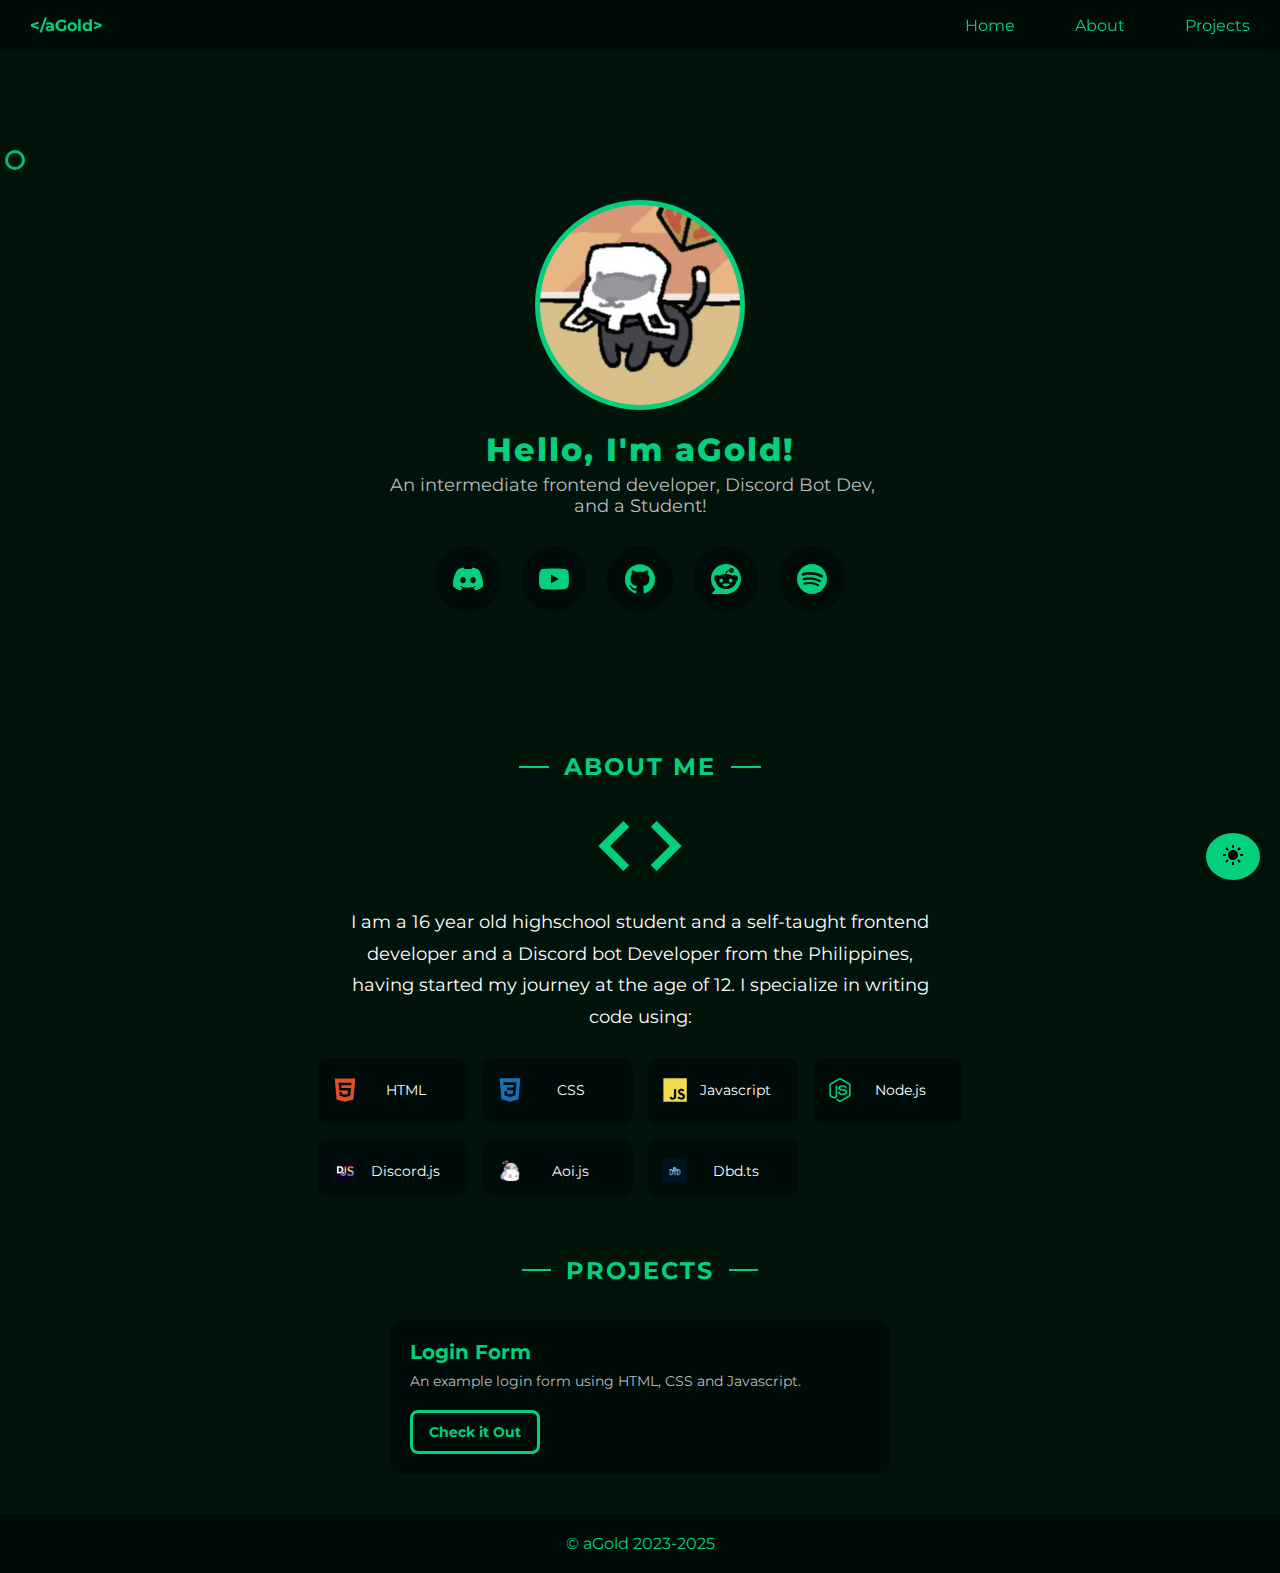
<file: index.html>
<!DOCTYPE html>
<html lang="en">

<head>

    <link rel="preconnect" href="https://fonts.googleapis.com">
    <link rel="preconnect" href="https://fonts.gstatic.com" crossorigin>
    <link href="https://fonts.googleapis.com/css2?family=Montserrat:ital,wght@0,100..900;1,100..900&display=swap"
        rel="stylesheet">
    <meta name="description" content="I code for fun :D">
    <meta name="author" content="aGold">
    <meta property="og:image" content="./media/i.png">
    <meta property="og:site_name" content="Hello there, Im">
    <meta name="theme-color" content="#2F3136">
    <meta charset="UTF-8">
    <meta name="viewport" content="width=device-width, initial-scale=1.0">
    <title>aGold | Home</title>
    <link rel="stylesheet" href="style.css">
    <script src="main.js"></script>
</head>

<body class="dark-mode">
    <!-- Sidebar Navigation -->
    <nav>
        <ul class="sidebar">
            <li onclick="hideSidebar()"><a href="#" class="x-btn"><svg xmlns="http://www.w3.org/2000/svg" height="26"
                        viewBox="0 96 960 960" width="26">
                        <path
                            d="m249 849-42-42 231-231-231-231 42-42 231 231 231-231 42 42-231 231 231 231-42 42-231-231-231 231Z" />
                    </svg></a></li>
            <li><a href="#home">Home</a></li>
            <li><a href="#about">About</a></li>
            <li><a href="#projects">Projects</a></li>
        </ul>
        <ul class="main-nav">
            <li style="font-weight: bold;
          "><a class="agd" href="#">&lt;/aGold&gt;</a></li>
            <li class="hideOnMobile"><a href="#home">Home</a></li>
            <li class="hideOnMobile"><a href="#about">About</a></li>
            <li class="hideOnMobile"><a href="#projects">Projects</a></li>
            <li class="menu-button" onclick="showSidebar()"><a href="#"><svg xmlns="http://www.w3.org/2000/svg"
                        height="26" viewBox="0 96 960 960" width="26">
                        <path d="M120 816v-60h720v60H120Zm0-210v-60h720v60H120Zm0-210v-60h720v60H120Z" />
                    </svg></a></li>
        </ul>
    </nav>

    <!-- Main Content -->
    <div class="main-content">
        <div class="cursor-gradient">.</div>
        <button id="theme-toggle">🌙 Toggle Dark Mode</button>
        <section id="home">
            <div class="img-container"><img src="media/i2.png" alt="image"></div>
            <div class="text-container">
                <h2 title="My username is pronounced as Ei Gold" class="hdr">Hello, I'm <span>aGold!</span></h2>
                <p>An intermediate frontend developer, Discord Bot Dev, and a Student!</p>
            </div>
            <div class="social-btn">
                <a class="icn" href="https://discord.com/users/811063196248440903" target="_blank"><svg role="img"
                        viewBox="0 0 24 24" xmlns="http://www.w3.org/2000/svg">
                        <title>Discord</title>
                        <path
                            d="M20.317 4.3698a19.7913 19.7913 0 00-4.8851-1.5152.0741.0741 0 00-.0785.0371c-.211.3753-.4447.8648-.6083 1.2495-1.8447-.2762-3.68-.2762-5.4868 0-.1636-.3933-.4058-.8742-.6177-1.2495a.077.077 0 00-.0785-.037 19.7363 19.7363 0 00-4.8852 1.515.0699.0699 0 00-.0321.0277C.5334 9.0458-.319 13.5799.0992 18.0578a.0824.0824 0 00.0312.0561c2.0528 1.5076 4.0413 2.4228 5.9929 3.0294a.0777.0777 0 00.0842-.0276c.4616-.6304.8731-1.2952 1.226-1.9942a.076.076 0 00-.0416-.1057c-.6528-.2476-1.2743-.5495-1.8722-.8923a.077.077 0 01-.0076-.1277c.2508-.0943.2517-.1923.3718-.2914a.0743.0743 0 01.0776-.0105c3.9278 1.7933 8.18 1.7933 12.0614 0a.0739.0739 0 01.0785.0095c.1202.099.246.1981.3728.2924a.077.077 0 01-.0066.1276 12.2986 12.2986 0 01-1.873.8914.0766.0766 0 00-.0407.1067c.3604.698.7719 1.3628 1.225 1.9932a.076.076 0 00.0842.0286c1.961-.6067 3.9495-1.5219 6.0023-3.0294a.077.077 0 00.0313-.0552c.5004-5.177-.8382-9.6739-3.5485-13.6604a.061.061 0 00-.0312-.0286zM8.02 15.3312c-1.1825 0-2.1569-1.0857-2.1569-2.419 0-1.3332.9555-2.4189 2.157-2.4189 1.2108 0 2.1757 1.0952 2.1568 2.419 0 1.3332-.9555 2.4189-2.1569 2.4189zm7.9748 0c-1.1825 0-2.1569-1.0857-2.1569-2.419 0-1.3332.9554-2.4189 2.1569-2.4189 1.2108 0 2.1757 1.0952 2.1568 2.419 0 1.3332-.946 2.4189-2.1568 2.4189Z" />
                    </svg></a>
                <a class="icn" href="https://youtube.com/@aGolddd" target="_blank"><svg role="img" viewBox="0 0 24 24"
                        xmlns="http://www.w3.org/2000/svg">
                        <title>YouTube</title>
                        <path
                            d="M23.498 6.186a3.016 3.016 0 0 0-2.122-2.136C19.505 3.545 12 3.545 12 3.545s-7.505 0-9.377.505A3.017 3.017 0 0 0 .502 6.186C0 8.07 0 12 0 12s0 3.93.502 5.814a3.016 3.016 0 0 0 2.122 2.136c1.871.505 9.376.505 9.376.505s7.505 0 9.377-.505a3.015 3.015 0 0 0 2.122-2.136C24 15.93 24 12 24 12s0-3.93-.502-5.814zM9.545 15.568V8.432L15.818 12l-6.273 3.568z" />
                    </svg></a>
                <a class="icn" href="https://github.com/aGoldDev" target="_blank"><svg role="img" viewBox="0 0 24 24"
                        xmlns="http://www.w3.org/2000/svg">
                        <title>GitHub</title>
                        <path
                            d="M12 .297c-6.63 0-12 5.373-12 12 0 5.303 3.438 9.8 8.205 11.385.6.113.82-.258.82-.577 0-.285-.01-1.04-.015-2.04-3.338.724-4.042-1.61-4.042-1.61C4.422 18.07 3.633 17.7 3.633 17.7c-1.087-.744.084-.729.084-.729 1.205.084 1.838 1.236 1.838 1.236 1.07 1.835 2.809 1.305 3.495.998.108-.776.417-1.305.76-1.605-2.665-.3-5.466-1.332-5.466-5.93 0-1.31.465-2.38 1.235-3.22-.135-.303-.54-1.523.105-3.176 0 0 1.005-.322 3.3 1.23.96-.267 1.98-.399 3-.405 1.02.006 2.04.138 3 .405 2.28-1.552 3.285-1.23 3.285-1.23.645 1.653.24 2.873.12 3.176.765.84 1.23 1.91 1.23 3.22 0 4.61-2.805 5.625-5.475 5.92.42.36.81 1.096.81 2.22 0 1.606-.015 2.896-.015 3.286 0 .315.21.69.825.57C20.565 22.092 24 17.592 24 12.297c0-6.627-5.373-12-12-12" />
                    </svg></a>
                <a href="https://www.reddit.com/user/agold-/" class="icn" target="_blank"><svg role="img"
                        viewBox="0 0 24 24" xmlns="http://www.w3.org/2000/svg">
                        <title>Reddit</title>
                        <path
                            d="M12 0C5.373 0 0 5.373 0 12c0 3.314 1.343 6.314 3.515 8.485l-2.286 2.286C.775 23.225 1.097 24 1.738 24H12c6.627 0 12-5.373 12-12S18.627 0 12 0Zm4.388 3.199c1.104 0 1.999.895 1.999 1.999 0 1.105-.895 2-1.999 2-.946 0-1.739-.657-1.947-1.539v.002c-1.147.162-2.032 1.15-2.032 2.341v.007c1.776.067 3.4.567 4.686 1.363.473-.363 1.064-.58 1.707-.58 1.547 0 2.802 1.254 2.802 2.802 0 1.117-.655 2.081-1.601 2.531-.088 3.256-3.637 5.876-7.997 5.876-4.361 0-7.905-2.617-7.998-5.87-.954-.447-1.614-1.415-1.614-2.538 0-1.548 1.255-2.802 2.803-2.802.645 0 1.239.218 1.712.585 1.275-.79 2.881-1.291 4.64-1.365v-.01c0-1.663 1.263-3.034 2.88-3.207.188-.911.993-1.595 1.959-1.595Zm-8.085 8.376c-.784 0-1.459.78-1.506 1.797-.047 1.016.64 1.429 1.426 1.429.786 0 1.371-.369 1.418-1.385.047-1.017-.553-1.841-1.338-1.841Zm7.406 0c-.786 0-1.385.824-1.338 1.841.047 1.017.634 1.385 1.418 1.385.785 0 1.473-.413 1.426-1.429-.046-1.017-.721-1.797-1.506-1.797Zm-3.703 4.013c-.974 0-1.907.048-2.77.135-.147.015-.241.168-.183.305.483 1.154 1.622 1.964 2.953 1.964 1.33 0 2.47-.81 2.953-1.964.057-.137-.037-.29-.184-.305-.863-.087-1.795-.135-2.769-.135Z" />
                    </svg></a>
                <a href="https://open.spotify.com/user/31oeypi6ownxbycml5nkth67fkwu?si=e48f289a386d44c4" class="icn"
                    target="_blank"><svg role="img" viewBox="0 0 24 24" xmlns="http://www.w3.org/2000/svg">
                        <title>Spotify</title>
                        <path
                            d="M12 0C5.4 0 0 5.4 0 12s5.4 12 12 12 12-5.4 12-12S18.66 0 12 0zm5.521 17.34c-.24.359-.66.48-1.021.24-2.82-1.74-6.36-2.101-10.561-1.141-.418.122-.779-.179-.899-.539-.12-.421.18-.78.54-.9 4.56-1.021 8.52-.6 11.64 1.32.42.18.479.659.301 1.02zm1.44-3.3c-.301.42-.841.6-1.262.3-3.239-1.98-8.159-2.58-11.939-1.38-.479.12-1.02-.12-1.14-.6-.12-.48.12-1.021.6-1.141C9.6 9.9 15 10.561 18.72 12.84c.361.181.54.78.241 1.2zm.12-3.36C15.24 8.4 8.82 8.16 5.16 9.301c-.6.179-1.2-.181-1.38-.721-.18-.601.18-1.2.72-1.381 4.26-1.26 11.28-1.02 15.721 1.621.539.3.719 1.02.419 1.56-.299.421-1.02.599-1.559.3z" />
                    </svg></a>
            </div>
        </section>
        <section id="about">
            <h2>About Me</h2>
            <div class="abt-ctns">
                <div class="dv1">
                    <svg xmlns="http://www.w3.org/2000/svg" height="24px" viewBox="0 -960 960 960" width="24px"
                        fill="#02d07d">
                        <path
                            d="M320-240 80-480l240-240 57 57-184 184 183 183-56 56Zm320 0-57-57 184-184-183-183 56-56 240 240-240 240Z" />
                    </svg>
                    <p>I am a 16 year old highschool student and a self-taught frontend developer and a Discord bot
                        Developer from the Philippines,
                        having started my journey at the age of 12. I specialize
                        in writing code using:</p>
                    <div class="pl-container">
                        <div class="icon">

                            <svg viewBox="0 0 128 128">
                                <path fill="#E44D26"
                                    d="M9.032 2l10.005 112.093 44.896 12.401 45.02-12.387L118.968 2H9.032zm89.126 26.539l-.627 7.172L97.255 39H44.59l1.257 14h50.156l-.336 3.471-3.233 36.119-.238 2.27L64 102.609v.002l-.034.018-28.177-7.423L33.876 74h13.815l.979 10.919L63.957 89H64v-.546l15.355-3.875L80.959 67H33.261l-3.383-38.117L29.549 25h68.939l-.33 3.539z">
                                </path>
                            </svg>

                            <p>HTML</p>
                        </div>
                        <div class="icon">

                            <svg viewBox="0 0 128 128">
                                <path fill="#1572B6"
                                    d="M8.76 1l10.055 112.883 45.118 12.58 45.244-12.626L119.24 1H8.76zm89.591 25.862l-3.347 37.605.01.203-.014.467v-.004l-2.378 26.294-.262 2.336L64 101.607v.001l-.022.019-28.311-7.888L33.75 72h13.883l.985 11.054 15.386 4.17-.004.008v-.002l15.443-4.229L81.075 65H48.792l-.277-3.043-.631-7.129L47.553 51h34.749l1.264-14H30.64l-.277-3.041-.63-7.131L29.401 23h69.281l-.331 3.862z">
                                </path>
                            </svg>

                            <p>CSS</p>
                        </div>
                        <div class="icon">

                            <svg viewBox="0 0 128 128">
                                <path fill="#F0DB4F"
                                    d="M2 1v125h125V1H2zm66.119 106.513c-1.845 3.749-5.367 6.212-9.448 7.401-6.271 1.44-12.269.619-16.731-2.059-2.986-1.832-5.318-4.652-6.901-7.901l9.52-5.83c.083.035.333.487.667 1.071 1.214 2.034 2.261 3.474 4.319 4.485 2.022.69 6.461 1.131 8.175-2.427 1.047-1.81.714-7.628.714-14.065C58.433 78.073 58.48 68 58.48 58h11.709c0 11 .06 21.418 0 32.152.025 6.58.596 12.446-2.07 17.361zm48.574-3.308c-4.07 13.922-26.762 14.374-35.83 5.176-1.916-2.165-3.117-3.296-4.26-5.795 4.819-2.772 4.819-2.772 9.508-5.485 2.547 3.915 4.902 6.068 9.139 6.949 5.748.702 11.531-1.273 10.234-7.378-1.333-4.986-11.77-6.199-18.873-11.531-7.211-4.843-8.901-16.611-2.975-23.335 1.975-2.487 5.343-4.343 8.877-5.235l3.688-.477c7.081-.143 11.507 1.727 14.756 5.355.904.916 1.642 1.904 3.022 4.045-3.772 2.404-3.76 2.381-9.163 5.879-1.154-2.486-3.069-4.046-5.093-4.724-3.142-.952-7.104.083-7.926 3.403-.285 1.023-.226 1.975.227 3.665 1.273 2.903 5.545 4.165 9.377 5.926 11.031 4.474 14.756 9.271 15.672 14.981.882 4.916-.213 8.105-.38 8.581z">
                                </path>
                            </svg>

                            <p>Javascript</p>
                        </div>
                        <div class="icon">
                            <svg role="img" viewBox="0 0 24 24" xmlns="http://www.w3.org/2000/svg">
                                <title>Node.js</title>
                                <path
                                    d="M11.998,24c-0.321,0-0.641-0.084-0.922-0.247l-2.936-1.737c-0.438-0.245-0.224-0.332-0.08-0.383 c0.585-0.203,0.703-0.25,1.328-0.604c0.065-0.037,0.151-0.023,0.218,0.017l2.256,1.339c0.082,0.045,0.197,0.045,0.272,0l8.795-5.076 c0.082-0.047,0.134-0.141,0.134-0.238V6.921c0-0.099-0.053-0.192-0.137-0.242l-8.791-5.072c-0.081-0.047-0.189-0.047-0.271,0 L3.075,6.68C2.99,6.729,2.936,6.825,2.936,6.921v10.15c0,0.097,0.054,0.189,0.139,0.235l2.409,1.392 c1.307,0.654,2.108-0.116,2.108-0.89V7.787c0-0.142,0.114-0.253,0.256-0.253h1.115c0.139,0,0.255,0.112,0.255,0.253v10.021 c0,1.745-0.95,2.745-2.604,2.745c-0.508,0-0.909,0-2.026-0.551L2.28,18.675c-0.57-0.329-0.922-0.945-0.922-1.604V6.921 c0-0.659,0.353-1.275,0.922-1.603l8.795-5.082c0.557-0.315,1.296-0.315,1.848,0l8.794,5.082c0.57,0.329,0.924,0.944,0.924,1.603 v10.15c0,0.659-0.354,1.273-0.924,1.604l-8.794,5.078C12.643,23.916,12.324,24,11.998,24z M19.099,13.993 c0-1.9-1.284-2.406-3.987-2.763c-2.731-0.361-3.009-0.548-3.009-1.187c0-0.528,0.235-1.233,2.258-1.233 c1.807,0,2.473,0.389,2.747,1.607c0.024,0.115,0.129,0.199,0.247,0.199h1.141c0.071,0,0.138-0.031,0.186-0.081 c0.048-0.054,0.074-0.123,0.067-0.196c-0.177-2.098-1.571-3.076-4.388-3.076c-2.508,0-4.004,1.058-4.004,2.833 c0,1.925,1.488,2.457,3.895,2.695c2.88,0.282,3.103,0.703,3.103,1.269c0,0.983-0.789,1.402-2.642,1.402 c-2.327,0-2.839-0.584-3.011-1.742c-0.02-0.124-0.126-0.215-0.253-0.215h-1.137c-0.141,0-0.254,0.112-0.254,0.253 c0,1.482,0.806,3.248,4.655,3.248C17.501,17.007,19.099,15.91,19.099,13.993z" />
                            </svg>
                            <p>Node.js</p>
                        </div>

                        <div class="icon">
                            <img src="media/djs.png" alt="" class="logo">
                            <p>Discord.js</p>
                        </div>
                        <div class="icon">
                            <img src="media/aoi.png" alt="" class="logo">
                            <p>Aoi.js</p>
                        </div>
                        <div class="icon">
                            <img src="media/dbd.png" alt="" class="logo">
                            <p>Dbd.ts</p>
                        </div>
                    </div>
                </div>
            </div </section>

            <section id="projects">
                <h2>Projects</h2>
                <div class="project-list">
                    <!-- Example Project -->
                    <div class="project">
                        <h3>Login Form </h3>
                        <p>An example login form using HTML, CSS and Javascript.</p><br><br>
                        <a class="project-btn" href="./p/login_form/login.html" target="_blank">Check it Out</a>
                        <!-- Add more projects as needed -->
                    </div>
                </div>
            </section>


    </div>
    <footer>
        <p>© aGold 2023-2025</p>
    </footer>

</body>

</html>
</file>
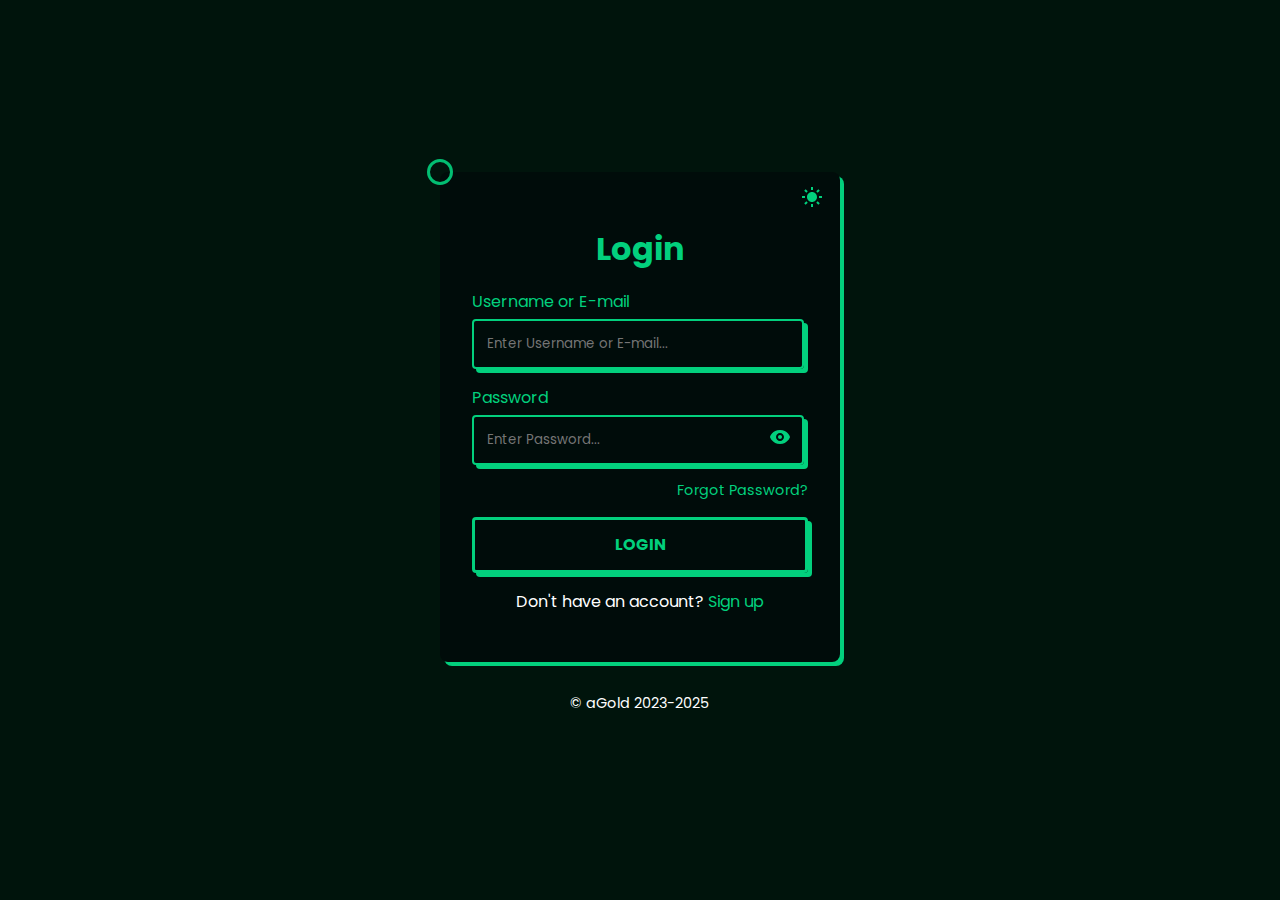
<file: p/login_form/login.html>
<!DOCTYPE html>
<html lang="en">

<head>
    <link rel="preconnect" href="https://fonts.googleapis.com">
    <link rel="preconnect" href="https://fonts.gstatic.com" crossorigin>
    <link href="https://fonts.googleapis.com/css2?family=Montserrat:ital,wght@0,100..900;1,100..900&display=swap"
        rel="stylesheet">
    <meta charset="UTF-8">
    <meta name="viewport" content="width=device-width, initial-scale=1.0">
    <meta name="description" content="I code for fun :D">
    <meta name="author" content="aGold">
    <meta property="og:image" content="./media/i.png">
    <meta property="og:site_name" content="Hello there, I'm">
    <meta name="theme-color" content="#2F3136">
    <title>aGold | Login</title>
    <link rel="stylesheet" href="login.css">
    <script defer src="login.js"></script>
    <link href="https://fonts.googleapis.com/css2?family=Montserrat:wght@300;600&display=swap" rel="stylesheet">
</head>

<body class="dark-mode">
    <!-- Main Content -->
    <div class="main-content">
        <div class="cursor-gradient"></div>
        <div class="login-container">
            <button id="theme-toggle" aria-label="Toggle Theme"></button>
            <h1>Login</h1>
            <form>
                <div class="form-group">
                    <label for="username">Username or E-mail</label>
                    <input type="text" id="username" autocomplete="off" placeholder="Enter Username or E-mail..."
                        name="username" required>
                </div>
                <div class="form-group">
                    <label for="password">Password</label>
                    <div class="password-container">
                        <input type="password" id="password" placeholder="Enter Password..." name="password" required>
                        <button type="button" class="toggle-password" onclick="togglePassword()"><svg
                                xmlns="http://www.w3.org/2000/svg" width="24" height="24" viewBox="0 0 24 24"
                                style="transform: none ;">
                                <path
                                    d="M12 5c-7.633 0-9.927 6.617-9.948 6.684L1.946 12l.105.316C2.073 12.383 4.367 19 12 19s9.927-6.617 9.948-6.684l.106-.316-.105-.316C21.927 11.617 19.633 5 12 5zm0 11c-2.206 0-4-1.794-4-4s1.794-4 4-4 4 1.794 4 4-1.794 4-4 4z">
                                </path>
                                <path d="M12 10c-1.084 0-2 .916-2 2s.916 2 2 2 2-.916 2-2-.916-2-2-2z"></path>
                            </svg></button>
                    </div>
                    <a href="#" class="forgot-password">Forgot Password?</a>

                </div>
                <button class="btn" onclick="validateLogin()" type="submit">Login</button>
            </form>
            <p>Don't have an account? <a href="#">Sign up</a></p>
        </div>
    </div>

    <footer>
        <p>© aGold 2023-2025</p>
    </footer>

    <script>
        function togglePassword() {
            const passwordField = document.getElementById("password");
            const passwordButton = document.querySelector(".password-container button");
            if (passwordField.type === "password") {
                passwordField.type = "text";
                passwordButton.innerHTML = `<svg
                                xmlns="http://www.w3.org/2000/svg" width="24" height="24" viewBox="0 0 24 24"
                                style="fill: #02d07d;">
                                <path
                                    d="M8.073 12.194 4.212 8.333c-1.52 1.657-2.096 3.317-2.106 3.351L2 12l.105.316C2.127 12.383 4.421 19 12.054 19c.929 0 1.775-.102 2.552-.273l-2.746-2.746a3.987 3.987 0 0 1-3.787-3.787zM12.054 5c-1.855 0-3.375.404-4.642.998L3.707 2.293 2.293 3.707l18 18 1.414-1.414-3.298-3.298c2.638-1.953 3.579-4.637 3.593-4.679l.105-.316-.105-.316C21.98 11.617 19.687 5 12.054 5zm1.906 7.546c.187-.677.028-1.439-.492-1.96s-1.283-.679-1.96-.492L10 8.586A3.955 3.955 0 0 1 12.054 8c2.206 0 4 1.794 4 4a3.94 3.94 0 0 1-.587 2.053l-1.507-1.507z">
                                </path>
                            </svg>`;
            } else {
                passwordField.type = "password";
                passwordButton.innerHTML = `<svg xmlns="http://www.w3.org/2000/svg" width="24" height="24" viewBox="0 0 24 24" style="transform: ;msFilter:;"><path d="M12 5c-7.633 0-9.927 6.617-9.948 6.684L1.946 12l.105.316C2.073 12.383 4.367 19 12 19s9.927-6.617 9.948-6.684l.106-.316-.105-.316C21.927 11.617 19.633 5 12 5zm0 11c-2.206 0-4-1.794-4-4s1.794-4 4-4 4 1.794 4 4-1.794 4-4 4z"></path><path d="M12 10c-1.084 0-2 .916-2 2s.916 2 2 2 2-.916 2-2-.916-2-2-2z"></path></svg>`;
            }
        }

        function validateLogin() {
            const inputs = document.querySelectorAll("input");
            let allFilled = true;

            inputs.forEach(input => {
                if (input.value.trim() === "") {
                    allFilled = false;
                }
            });

            if (allFilled) {
                alert('Login Successful!\n\nNote: This is just an example, not an actual working login form!')
            } else {
                alert("Please fill in all fields!");
            }
        }

    </script>
</body>

</html>
</file>
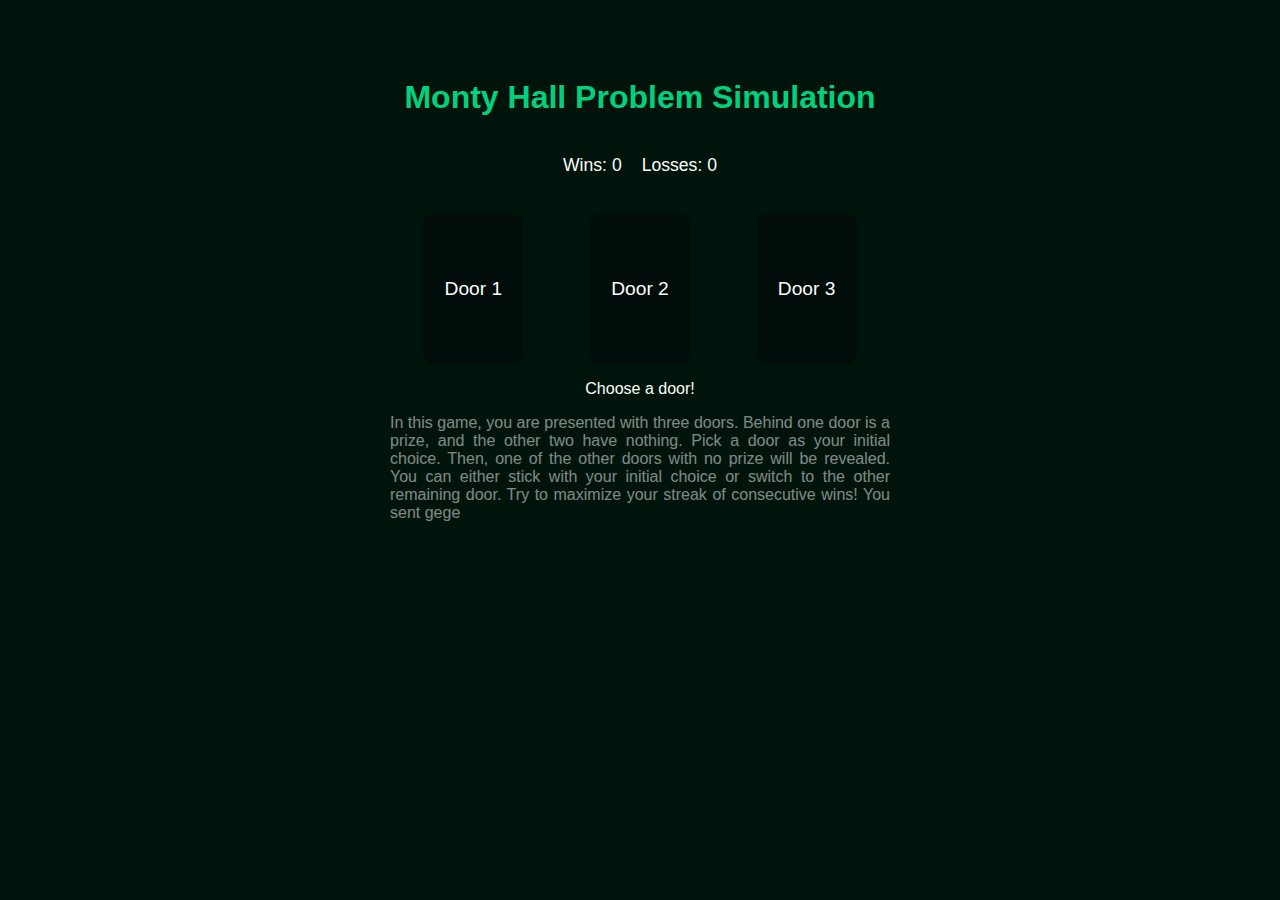
<file: p/monty_hall/mhp.html>
<!DOCTYPE html>
<html lang="en">
<head>
     <meta name="description" content="The Monty Hall Problem is a probability puzzle based on a game show scenario.">
     <meta name="author" content="aGold">
     <meta property="og:image" content="./media/i.png">
     <meta property="og:site_name" content="Monty Hall Problem Simulation">
     <meta name="theme-color" content="#2F3136">
    <meta charset="UTF-8">
    <meta name="viewport" content="width=device-width, initial-scale=1.0">
    <title>Monty Hall Problem Simulation</title>
    <link rel="stylesheet" href="mhp.css">
</head>
<body>
    <div class="container">
        <h1>Monty Hall Problem Simulation</h1>
        <div class="score">
            <p>Wins: <span id="win-count">0</span></p>
            <p>Losses: <span id="loss-count">0</span></p>
        </div>
        <div class="doors">
            <div class="door" onclick="chooseDoor(1)">Door 1</div>
            <div class="door" onclick="chooseDoor(2)">Door 2</div>
            <div class="door" onclick="chooseDoor(3)">Door 3</div>
        </div>
        <p id="message">Choose a door!</p>
        <button id="switch-btn" onclick="switchDoor()" style="display: none;">Switch Door</button>
        <button id="stay-btn" onclick="stay()" style="display: none;">Stay</button>
        <p align="justify" style="opacity: 50%">In this game, you are presented with three doors. Behind one door is a prize, and the other two have nothing. Pick a door as your initial choice. Then, one of the other doors with no prize will be revealed. You can either stick with your initial choice or switch to the other remaining door. Try to maximize your streak of consecutive wins!
You sent
gege
</p>
    </div>

    <script src="mhp.js"></script>
</body>
</html>
</file>
<file: style.css>
:root {
  --main: #00140c;
  --dark: #011915;
  --blue2: #000c0a;
  --cyan: #02d07d;
  --txt: white;
  --txt2: #bbb;
}


.light-mode {
  --main: #f8f9fa;
  --dark: #e9ecef;
  --blue2: #dee2e6;
  --cyan: #007f5f;
  --txt: black;
  --txt2: #555;
}

::-webkit-scrollbar-track {
  background-color: transparent;
}

::-webkit-scrollbar {
  width: 3px;
  height: 3px;
  background-color: transparent;
  border-radius: 8px;
}

::-webkit-scrollbar-thumb {
  background-color: var(--cyan);
  border-radius: 8px;
}

@keyframes fadeIn {
  0% {
    opacity: 0;
    transform: translateY(20px);
  }

  100% {
    opacity: 1;
    transform: translateY(0);
  }
}

/* custom cursor */

/* Main cursor */
.cursor-gradient {
  display: grid;
  position: fixed;
  width: 20px;
  /* Cursor size */
  height: 20px;
  /* Cursor size */
  border: 3px solid var(--cyan);
  border-radius: 50%;
  /* Make it circular */
  background-color: transparent;
  pointer-events: none;
  z-index: 1000;
  /* Ensure it is on top */
  transform: translate(-50%, -50%);
  opacity: 0.9;
}

/* Trail dot */
.trail {
  position: fixed;
  width: 10px;
  /* Size of the trail dot */
  height: 10px;
  /* Size of the trail dot */
  background-color: var(--cyan);
  /* Trail dot color */
  border-radius: 50%;
  /* Make it circular */
  pointer-events: none;
  z-index: 999;
  /* Ensure trail is beneath cursor */
  opacity: 0.6;
  animation: trailAnimation 1s forwards;
}

@keyframes trailAnimation {
  0% {
    opacity: 0.6;
    transform: scale(1) translate(-50%, -50%);
  }

  100% {
    opacity: 0;
    transform: scale(0) translate(-50%, -50%);
  }
}


/* Html part */

html {
  font-size: 16px;
  /* Base font size, 1rem = 16px */
  background-color: var(--main);
  color: var(--cyan);
  scroll-behavior: smooth;
  animation: fadeIn 1s ease-out;
}

p {
  color: var(--txt);
  font-size: 1rem;
  /* 16px */
}

a:not(.project-btn, .agd, .icn) {
  color: var(--cyan);
  text-decoration: none;
  position: relative;
}

a:not(.project-btn, .agd, .icn)::after {
  content: '';
  position: absolute;
  bottom: 0;
  left: 0;
  width: 100%;
  height: 0.09em;
  background-color: var(--cyan);
  opacity: 0;
  transition: opacity 300ms, transform 300ms;
}

a:not(.project-btn, .agd, .icn):hover::after,
a:not(.project-btn, .agd, .icn):focus::after {
  opacity: 1;
  transform: translate3d(0, 0.2em, 0);
}


/* General Reset */
* {
  cursor: none !important;
  margin: 0;
  padding: 0;
  box-sizing: border-box;
  font-family: "Montserrat", sans-serif;
}

svg {
  fill: var(--cyan);
}

body {
  padding-top: 60px;
  background-color: var(--main);
}

.main-nav a:first-child {
  color: var(--cyan);
  background: none;
}

nav {
  position: fixed;
  display: flex;
  top: 0;
  width: 100%;
  background-color: var(--blue2);
  box-shadow: 3px 3px 5px rgba(0, 0, 0, 0.1);
  z-index: 1000;
  animation: fadeIn 1.5s ease-out;

  a {
    color: var(--cyan);
    height: 100%;
    padding: 0 30px;
    text-decoration: none;
    display: flex;
    align-items: center;
    color: var(--cyan);
  }

  a:hover {
    color: var(--cyan);
  }

  ul {
    width: 100%;
    list-style: none;
    display: flex;
    justify-content: flex-end;
    align-items: center;
  }

  li {
    height: 50px;
  }

  li:first-child {
    margin-right: auto;
  }
}

.sidebar {
  position: fixed;
  top: 0;
  right: 0;
  height: 100vh;
  width: 250px;
  background-color: var(--blue2);
  backdrop-filter: blur(12px);
  box-shadow: -10px 0 10px rgba(0, 0, 0, 0.1);
  list-style: none;
  display: flex;
  flex-direction: column;
  align-items: flex-start;
  overflow: hidden;
  justify-content: flex-start;
  transform: translateX(100%);
  transition: transform 0.3s ease-in-out;
}

.sidebar.show {
  transform: translateX(0);
}

.sidebar li {
  width: 100%;
}

.sidebar a {
  width: 100%;
}

.menu-button {
  display: none;
  cursor: pointer;
}

/* Hide elements on mobile and show menu button */
@media (max-width: 800px) {

  .hideOnMobile,
  .cursor-gradient,
  .trail {
    display: none;
  }

  .menu-button {
    display: block;
  }
}

/* Adjust layout for tablets and smaller screens */
@media (max-width: 768px) {

  /* Stack About section contents vertically */
  .abt-ctns {
    display: flex;
    flex-direction: column;
    align-items: center;
  }

  .abt-ctns div {
    width: 80%;
    text-align: center;
  }

  /* Resize sidebar for better mobile compatibility */
  .sidebar {
    width: 200px;
  }

  /* Make project cards full-width */
  .project {
    width: 100%;
  }

  /* Reduce spacing between sections */
  section {
    margin-bottom: 20px;
  }
}

/* Adjust home section and header for smaller screens */
@media (max-width: 600px) {

  /* Center align home section content */
  #home {
    flex-direction: column;
    align-items: center;
    text-align: center;
  }

  /* Reduce header font size */
  .hdr {
    font-size: 1.5rem;
  }
}

/* Further adjustments for very small screens */
@media (max-width: 480px) {

  /* Decrease heading size */
  h2 {
    font-size: 1.2rem;
  }

  /* Reduce paragraph font size */
  p {
    font-size: 0.8rem;
  }

  /* Ensure project cards take full width and reduce margin */
  .project {
    width: 100%;
    margin-bottom: 10px;
  }

  /* Decrease button font size */
  .project-btn {
    font-size: 0.75rem;
  }
}

/* Make sidebar full width for extremely small screens */
@media (max-width: 400px) {
  .sidebar {
    width: 100%;
  }
}


/* Main Content Styling */
#theme-toggle {
  position: fixed;
  bottom: 20px;
  right: 20px;
  background: var(--cyan);
  color: black;
  padding: 10px 15px;
  border: none;
  border-radius: 100%;
  cursor: pointer;
  transition: background 0.3s ease, color 0.3s ease;
  box-shadow: 2px 2px 10px rgba(0, 0, 0, 0.2);
  z-index: 1;
  transition: all 0.3s ease-out;
}

#theme-toggle:hover {
  transform: scale(1.1);
}

.main-content {
  margin: 15px;
  animation: fadeIn 1.2s ease-out;
}

.text-container {
  padding: 0 20px;

  h2 {
    margin: 0;
    font-size: 1.8rem;
    font-weight: bold;
    text-transform: uppercase;
    letter-spacing: 2px;
    margin-bottom: 20px;
  }

  p {
    margin-top: 5px;
    font-size: 1rem;
    /* 16px */
    color: var(--txt);
  }
}

#home {
  margin: 100px 0;
  display: flex;
  gap: 20px;
  flex-direction: column;
  align-items: center;
  justify-content: center;
  animation: fadeIn 1.5s ease-out;
}

/* #home img {
    border: 5px solid var(--cyan); 
    height: 250px;
    width: 250px;
    margin: 0 20px;
    display: block;
    border-radius: 100%;
    z-index: 1;
  } */

.img-container {
  position: relative;
  width: 210px;
  /* Adjust as needed */
  height: 210px;
  border-radius: 50%;
  overflow: hidden;
  display: inline-block;
  padding: 5px;
}

/* Creating the gradient border */
.img-container::before {
  content: "";
  position: absolute;
  inset: -5px;
  /* Adjust border thickness */
  border-radius: 50%;
  background: var(--cyan);
  z-index: 0;
  animation: pulseBorder 1.5s infinite ease-in-out;
}

/* Styling the image */
.img-container img {
  width: 100%;
  height: 100%;
  border-radius: 50%;
  object-fit: cover;
  position: relative;
  z-index: 1;
}



@keyframes pulseBorder {
  0% {
    opacity: 1;
    transform: scale(1);
  }

  50% {
    opacity: 0.5;
    transform: scale(1.05);
  }

  100% {
    opacity: 1;
    transform: scale(1);
  }
}

#home .hdr {
  color: var(--cyan);
  display: block;
  text-transform: none;
  margin: 0;
  font-size: 2rem;
  font-weight: 800;
}

/* #home .hdr::before,
  #home .hdr::after {
    content: none;
  } */

#home p {
  font-size: 1.1rem;
  color: var(--txt2);
  margin-top: 5px;
  max-width: 500px;
  text-align-last: center;
}

section {
  margin: 20px;
  padding-top: 40px;
  scroll-margin-top: 60px;
  animation: fadeIn 2s ease-out;
}

h2 {
  text-align: center;
  margin-bottom: 15px;
}

section h2 {
  color: var(--cyan);
  letter-spacing: 2px;
  font-size: 1.5rem;
  /* 24px */
  text-transform: uppercase;
  display: flex;
  align-items: center;
  justify-content: center;
  font-weight: bold;
  text-align: center;
  position: relative;
}

section h2::before,
section h2::after {
  content: "";
  width: 50px;
  flex: 1;
  height: 2px;
  background-color: var(--cyan);
  margin: 0 15px;
  /* Space around the text */
  max-width: 2.5%;
}

/* Project Section Styling */
.project-list {
  display: flex;
  justify-content: center;
  flex-wrap: wrap;
  gap: 20px;
  animation: fadeIn 2.5s ease-out;
}

.project {
  display: flex;
  flex-wrap: wrap;
  background-color: var(--blue2);
  padding: 20px;
  border-radius: 12px;
  width: min(100%, 500px);
  max-width: 500px;
  margin: 20px auto;
  transition: transform 0.2s ease-in-out;
  animation: fadeIn 2s ease-out;
}

.project h3 {
  color: var(--cyan);
  font-size: 1.25rem;
  /* 20px */
  margin-bottom: 8px;
}

.project p {
  font-size: 0.875rem;
  /* 14px */
  color: var(--txt2);
  margin-bottom: 15px;
}

.project-btn {
  text-decoration: none;
  display: inline-block;
  padding: 10px 16px;
  font-size: 0.875rem;
  /* 14px */
  font-weight: bold;
  color: var(--cyan);
  background-color: var(--blue2);
  border: 3px solid var(--cyan);
  border-radius: 8px;
  cursor: pointer;
  transition: all 0.3s ease-in-out;
}

.project-btn:hover {
  background-color: var(--cyan);
  color: #121212;
  transform: scale(1.05) translateY(-15px);
}

.abt-ctns {
  display: flex;
  flex-wrap: wrap;
  justify-content: center;
  align-items: center;
  animation: fadeIn 2s ease-out;


}

.abt-ctns p {
  line-height: 1.6;
}

.dv1 {
  text-align: center;
  justify-content: center;
  display: flex;
  flex-direction: column;
  align-items: center;
}

.dv1 svg {
  width: 100px;
  height: 100px;
  margin-bottom: 10px;
}

.dv1 p {
  color: var(--txt);
  max-width: 600px;
  margin: 0 auto;
  line-height: 1.8;
  font-size: 1.1rem;
}

/* Individual content boxes */
.abt-ctns div {
  color: var(--cyan, #00ffff);
  transition: transform 0.3s ease-in-out;
}

.pl-container {
  display: grid;
  grid-template-columns: repeat(auto-fit, minmax(150px, 1fr));
  gap: 15px;
  max-width: 800px;
  margin-top: 25px;
}

.icon {
  display: flex;
  justify-content: flex-start;
  gap: 2px;
  background-color: var(--blue2);
  padding: 12px 15px;
  border-radius: 10px;
  transition: transform 0.2s ease-in-out;
}

.icon:hover {
  transform: translateY(-10px);
}

.icon svg,
.icon .logo {
  margin-top: 8px;
  width: 24px;
  height: 24px;
}


.icon p {
  margin-top: 8px;
  font-size: 14px;
}

.social-btn {
  display: flex;
  flex-wrap: wrap;
  gap: 20px;
  justify-content: center;
  align-items: center;
  padding: 0;
  margin-top: 10px;
}

.social-btn .icn {
  padding: 15px;
  background-color: var(--blue2);
  border-radius: 100%;
  border: 3px solid var(--blue2);
  display: flex;
  align-items: center;
  transition: all 300ms ease-in-out;
}

.social-btn .icn:hover {
  border: 3px solid var(--cyan);
  transform: scale(1.10) translateY(-15px);
}

.social-btn svg {
  fill: var(--cyan);
  width: 30px;
  height: auto;
}

.social-btn:hover svg {
  transition: 0.5s ease;
}

footer {
  background-color: var(--blue2);
  text-align: center;
  padding: 20px;
  font-size: 1rem;
  position: relative;
  bottom: 0;
  width: 100%;
  animation: fadeIn 3s ease-out;
}

footer p {
  margin: 0;
  color: var(--cyan);
}
</file>
<file: p/login_form/login.css>
@import url('https://fonts.googleapis.com/css2?family=Poppins&display=swap');

:root {
    --main: #00140c;
    --dark: #011915;
    --blue2: #000c0a;
    --cyan: #02d07d;
    --txt: white;
    --txt2: #bbb;
}


.light-mode {
    --main: #f8f9fa;
    --dark: #e9ecef;
    --blue2: #dee2e6;
    --cyan: #007f5f;
    --txt: black;
    --txt2: #555;
}

::-webkit-scrollbar-track {
    background-color: transparent;
}

::-webkit-scrollbar {
    width: 3px;
    height: 3px;
    background-color: transparent;
    border-radius: 8px;
}

::-webkit-scrollbar-thumb {
    background-color: var(--cyan);
    border-radius: 8px;
}

@keyframes fadeIn {
    0% {
        opacity: 0;
        transform: translateY(20px);
    }

    100% {
        opacity: 1;
        transform: translateY(0);
    }
}

/* custom cursor */

/* Main cursor */
.cursor-gradient {
    display: grid;
    position: fixed;
    width: 20px;
    /* Cursor size */
    height: 20px;
    /* Cursor size */
    border: 3px solid var(--cyan);
    border-radius: 50%;
    /* Make it circular */
    background-color: transparent;
    pointer-events: none;
    z-index: 1000;
    /* Ensure it is on top */
    transform: translate(-50%, -50%);
    opacity: 0.9;
}

/* Trail dot */
.trail {
    position: fixed;
    width: 10px;
    /* Size of the trail dot */
    height: 10px;
    /* Size of the trail dot */
    background-color: var(--cyan);
    /* Trail dot color */
    border-radius: 50%;
    /* Make it circular */
    pointer-events: none;
    z-index: 999;
    /* Ensure trail is beneath cursor */
    opacity: 0.6;
    animation: trailAnimation 1s forwards;
}

@keyframes trailAnimation {
    0% {
        opacity: 0.6;
        transform: scale(1) translate(-50%, -50%);
    }

    100% {
        opacity: 0;
        transform: scale(0) translate(-50%, -50%);
    }
}


/* Html part */

svg {
    fill: var(--cyan) !important;
}

a:not(.forgot-password) {
    color: var(--cyan);
    text-decoration: none;
    position: relative;
}

a:not(.forgot-password)::after {
    content: '';
    position: absolute;
    bottom: 0;
    left: 0;
    width: 100%;
    height: 0.09em;
    background-color: var(--cyan);
    opacity: 0;
    transition: opacity 300ms, transform 300ms;
}

a:not(.forgot-password):hover::after,
a:not(.forgot-password):focus::after {
    opacity: 1;
    transform: translate3d(0, 0.2em, 0);
}

/* Global Styles */
* {
    font-family: 'Poppins', sans-serif;
    cursor: none !important;
}

body {
    margin: 0;
    padding: 0;
    background-color: var(--main);
    color: var(--cyan);
    display: flex;
    justify-content: center;
    align-items: center;
    height: 100vh;
    flex-direction: column;
}

.main-content {
    position: relative;
    text-align: center;
    width: 100%;
    max-width: 400px;
}


/* Login Container */
.login-container {
    background-color: var(--blue2);
    padding: 2rem;
    border-radius: 8px;
    text-align: center;
    box-shadow: 4px 4px 0 var(--cyan);
    position: relative;
    z-index: 1;
    max-width: 400px;
}

h1 {
    margin-bottom: 1rem;
}

/* Form Styles */
.form-group {
    margin-bottom: 1rem;
    text-align: left;
}

label {
    display: block;
}

input {
    width: 90%;
    padding: 0.8rem;
    border-radius: 4px;
    border: 2px solid var(--cyan);
    margin-top: 5px;
    background-color: transparent !important;
    color: var(--txt) !important;
    caret-color: var(--cyan);
    transition: all 0.3s ease-in-out;
    box-shadow: 4px 4px var(--cyan);
}

input::placeholder {
    transition: transform 0.3s ease, opacity 0.3s ease;
}

input:focus::placeholder {
    opacity: 0.7;
    transform: translateX(8px);
}

input:focus {
    outline: 2px solid var(--cyan);
}

/* Password Container */
.password-container {
    display: flex;
    align-items: center;
    position: relative;
}

.toggle-password {
    position: absolute;
    right: 10px;
    top: 14px;
    background: none;
    border: none;
}

/* Buttons */
.btn {
    background-color: transparent;
    border: 3px solid var(--cyan);
    color: var(--cyan);
    padding: 0.8rem;
    width: 100%;
    border-radius: 4px;
    font-size: 1rem;
    text-transform: uppercase;
    letter-spacing: 1.5;
    font-weight: bold;
    transition: all 0.3s ease-in-out;
    box-shadow: 4px 4px var(--cyan);
}

.btn:hover {
    transform: translate(4px, 4px);
    /* background-color: var(--cyan);
    color: #121212; */
    box-shadow: none;

}

/* Forgot Password & Signup */
.forgot-password {
    font-size: 0.9rem;
    display: block;
    text-align: right;
    margin-top: 15px;
    color: var(--cyan);
    text-decoration: none;
}

p {
    color: var(--txt);
}


/* Theme Toggle Button */
#theme-toggle {
    position: absolute;
    top: 10px;
    right: 10px;
    background: none;
    border: none;
    fill: var(--cyan);
    font-size: 1.5rem;
    z-index: 10;
}

/* Footer */
footer {
    position: relative;
    bottom: 0;
    width: 100%;
    text-align: center;
    margin-top: 1rem;
    font-size: 0.9rem;
}

/* Make input fields and buttons more compact for smaller screens */
@media (max-width: 768px) {

    .cursor-gradient,
    .trail {
        display: none;
    }


    .main-content {
        max-width: 90%;
        display: flex;
        justify-content: center;
        align-items: center;
        padding: 1.5rem;
    }

    .login-container {
        padding: 1.5rem;
        box-shadow: 3px 3px 0 var(--cyan);
    }

    input,
    .btn {
        padding: 0.7rem;
        font-size: 0.9rem;
    }

    .toggle-password {
        top: 12px;
        right: 8px;
    }

    #theme-toggle {
        font-size: 1.2rem;
        top: 8px;
        right: 8px;
    }
}

@media (max-width: 500px) {
    .login-container {
        padding: 1.5rem;
    }

    #theme-toggle {
        top: 5px;
        right: 5px;
        font-size: 1.2rem;
    }
}

/* Further adjustments for very small screens */
@media (max-width: 480px) {
    .login-container {
        padding: 1rem;
        border-radius: 6px;
        box-shadow: 2px 2px 0 var(--cyan);
    }

    h1 {
        font-size: 1.5rem;
    }

    input,
    .btn {
        padding: 0.6rem;
        font-size: 0.85rem;
    }

    .forgot-password {
        font-size: 0.8rem;
    }

    footer {
        font-size: 0.8rem;
    }
}
</file>
<file: p/monty_hall/mhp.css>
/* Root colors and fonts */
:root {
    --main: #00140c;
    --dark: #fefcfb;
    --blue2: #000c0a;
    --cyan: #02d07d;
}

html {
    background-color: var(--main);
    color: var(--cyan);
    font-family: "Poppins", sans-serif;
}

/* Container and titles */
.container {
    text-align: center;
    max-width: 500px;
    margin: 0 auto;
    padding-top: 50px;
    color: var(--dark);
}

h1 {
    color: var(--cyan);
}

/* Score display */
.score {
    display: flex;
    justify-content: center;
    gap: 20px;
    margin-top: 10px;
    font-size: 1.1rem;
}

.score p {
    color: var(--dark);
}

/* Doors */
.doors {
    display: flex;
    justify-content: space-around;
    margin-top: 20px;
}

.door {
    background-color: var(--blue2);
    width: 100px;
    height: 150px;
    display: flex;
    align-items: center;
    justify-content: center;
    color: var(--dark);
    font-size: 1.2rem;
    cursor: pointer;
    border-radius: 10px;
    transition: background-color 0.3s, transform 0.2s;
}

.door.selected {
    background-color: var(--cyan);
}

.door.revealed {
    background-color: #c0392b; /* Red for revealed goat door */
    color: var(--dark);
}

.door.win {
    background-color: #2ecc71; /* Green for winning */
}

.door.lose {
    background-color: #e74c3c; /* Red for losing */
}

button {
    margin-top: 20px;
    padding: 10px 20px;
    font-size: 1rem;
    background-color: var(--cyan);
    color: var(--dark);
    border: none;
    border-radius: 5px;
    cursor: pointer;
}

button:hover {
    background-color: #029d5e;
}
</file>
